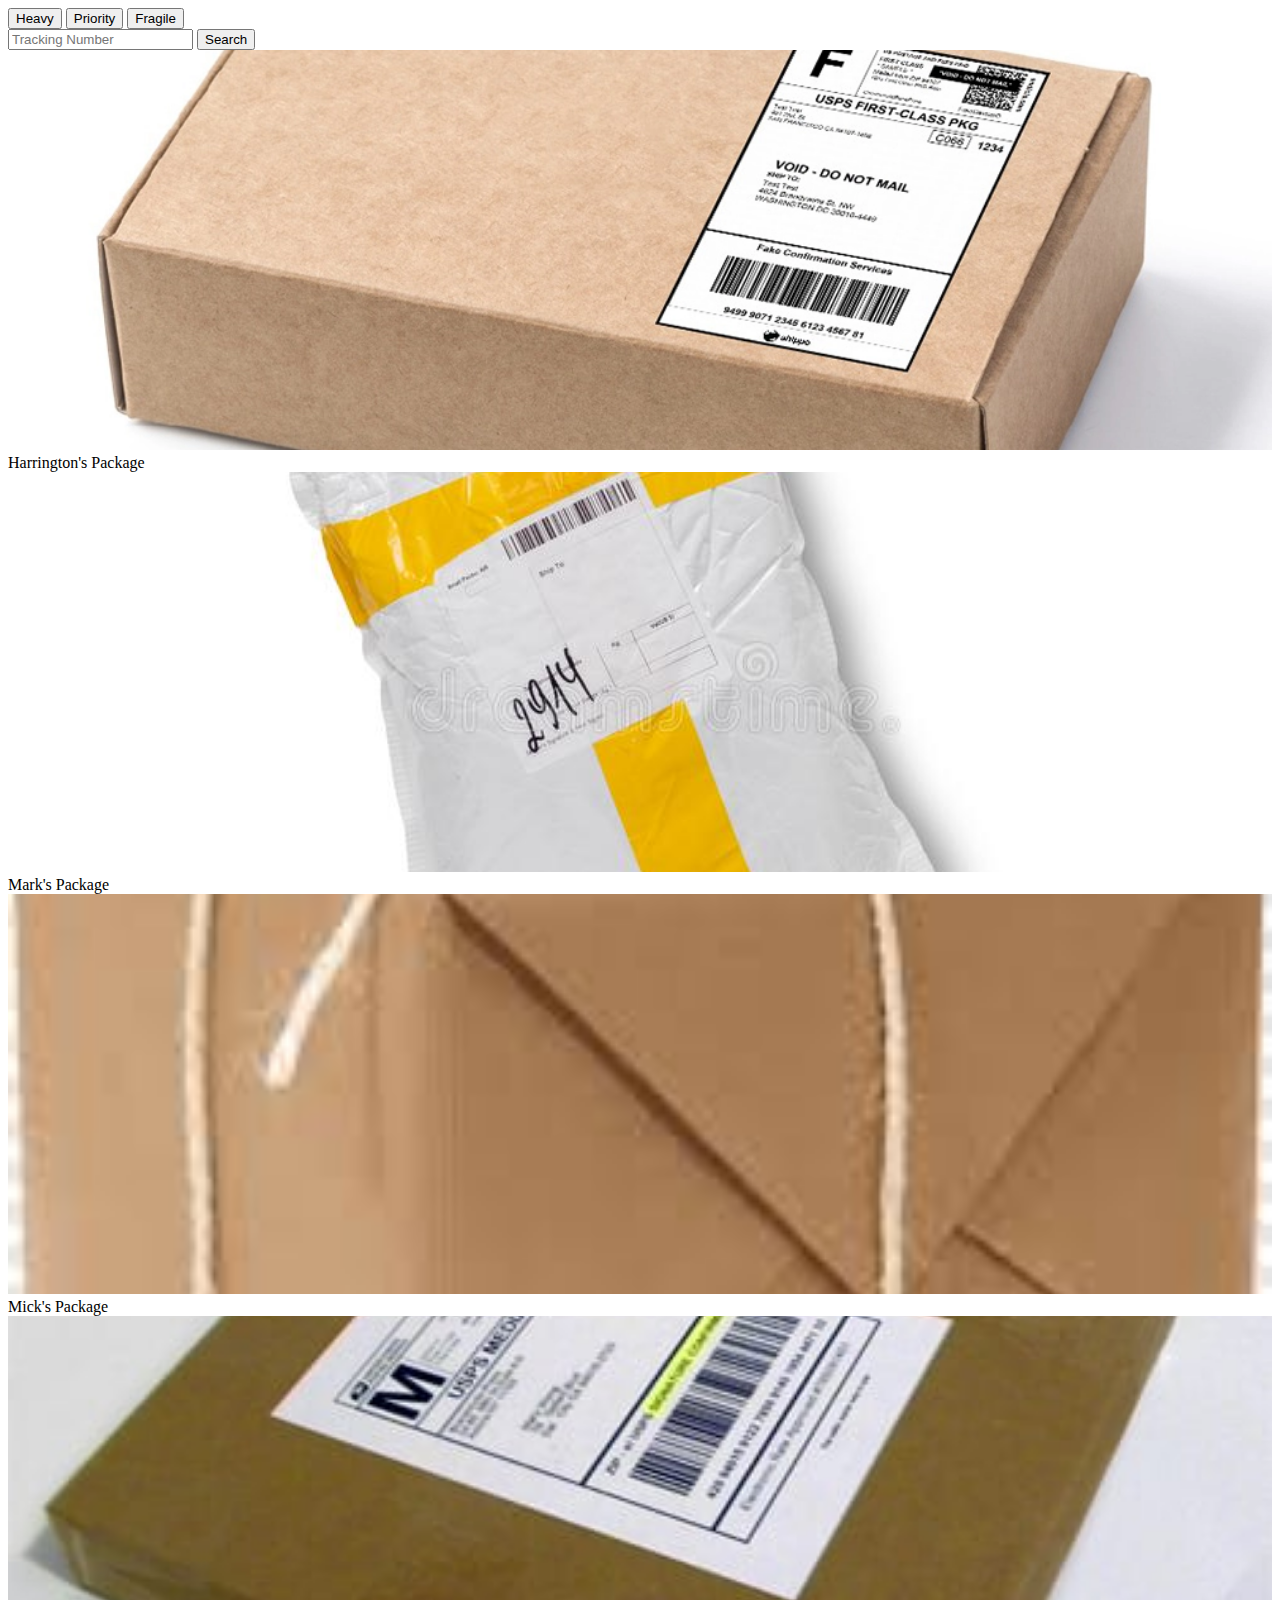
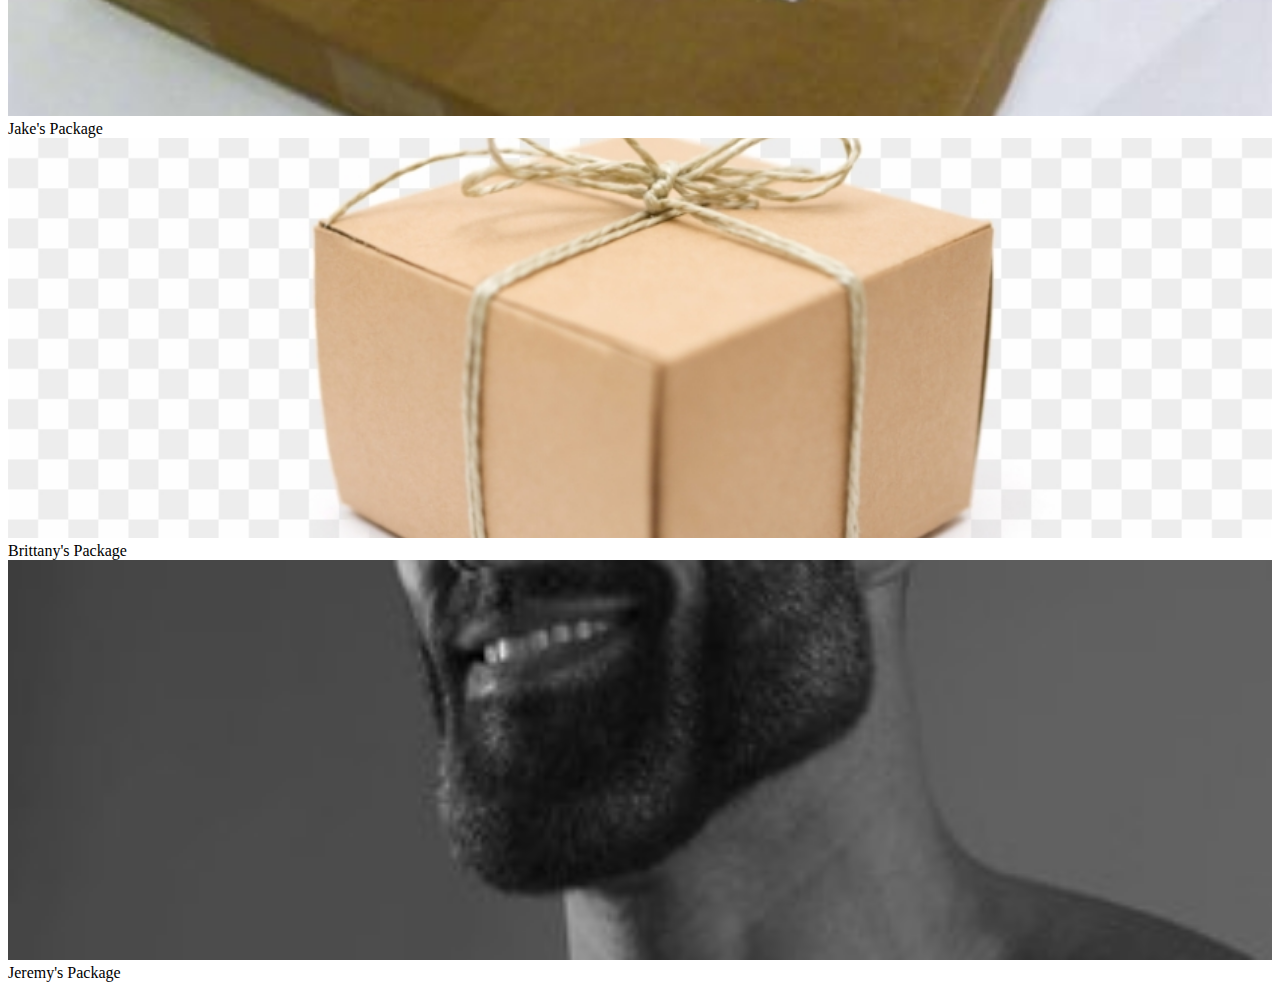
<file: index.html>
<!doctype html>
<html lang="en">

<head>
    <title>Title</title>
    <!-- Required meta tags -->
    <meta charset="utf-8">
    <meta name="viewport" content="width=device-width, initial-scale=1, shrink-to-fit=no">

    <!-- Bootstrap CSS v5.0.2 -->
    <link rel="stylesheet" href="https://cdn.jsdelivr.net/npm/bootstrap@5.0.2/dist/css/bootstrap.min.css"
        integrity="sha384-EVSTQN3/azprG1Anm3QDgpJLIm9Nao0Yz1ztcQTwFspd3yD65VohhpuuCOmLASjC" crossorigin="anonymous">
    <link rel="stylesheet" href="style.css">
</head>

<body>

    <header class="container-fluid bg-light border-bottom border-dark">
        <div class="row py-2 px-5 justify-content-between align-items-center">
            <div class="col-4">
                <div class="btn-group">
                    <button onclick="changeTog('heavy')" class="btn btn-lg btn-outline-primary" data-bs-toggle="button" aria-pressed="false" autocomplete="off">Heavy</button>
                    <button onclick="changeTog('priority')" class="btn btn-lg btn-outline-danger" data-bs-toggle="button" aria-pressed="false" autocomplete="off">Priority</button>
                    <button onclick="changeTog('fragile')" class="btn btn-lg btn-outline-success" data-bs-toggle="button" aria-pressed="false" autocomplete="off">Fragile</button>
                </div>
            </div>
            <form onsubmit="searchTracking()" class="col-4">
                <div class="input-group">
                    <input type="text" class="form-control" placeholder="Tracking Number" id="tracking-number" >
                    <input type="submit" value="Search" class="btn btn-outline-info" id="tracking-button"></input>
                </div>
            </form>
        </div>
    </header>

    <main class="container bg-primary" >
        <div class="row justify-content-around" id="packages">
            <!-- <div class="col-4 p-3">
                <div class=" text-center">
                    <img class="object-fit rounded-top" src="https://thiscatdoesnotexist.com" alt="">
                    <div class="bg-warning rounded-bottom">Recipient's Package</div>
                </div>
            </div> -->
        </div>
    </main>

    <footer class="container-fluid">

    </footer>

    <!-- Bootstrap JavaScript Libraries -->
    <script src="https://cdn.jsdelivr.net/npm/@popperjs/core@2.9.2/dist/umd/popper.min.js"
        integrity="sha384-IQsoLXl5PILFhosVNubq5LC7Qb9DXgDA9i+tQ8Zj3iwWAwPtgFTxbJ8NT4GN1R8p" crossorigin="anonymous">
    </script>
    <script src="https://cdn.jsdelivr.net/npm/bootstrap@5.0.2/dist/js/bootstrap.min.js"
        integrity="sha384-cVKIPhGWiC2Al4u+LWgxfKTRIcfu0JTxR+EQDz/bgldoEyl4H0zUF0QKbrJ0EcQF" crossorigin="anonymous">
    </script>
    <script src="main.js"></script>
</body>

</html>
</file>
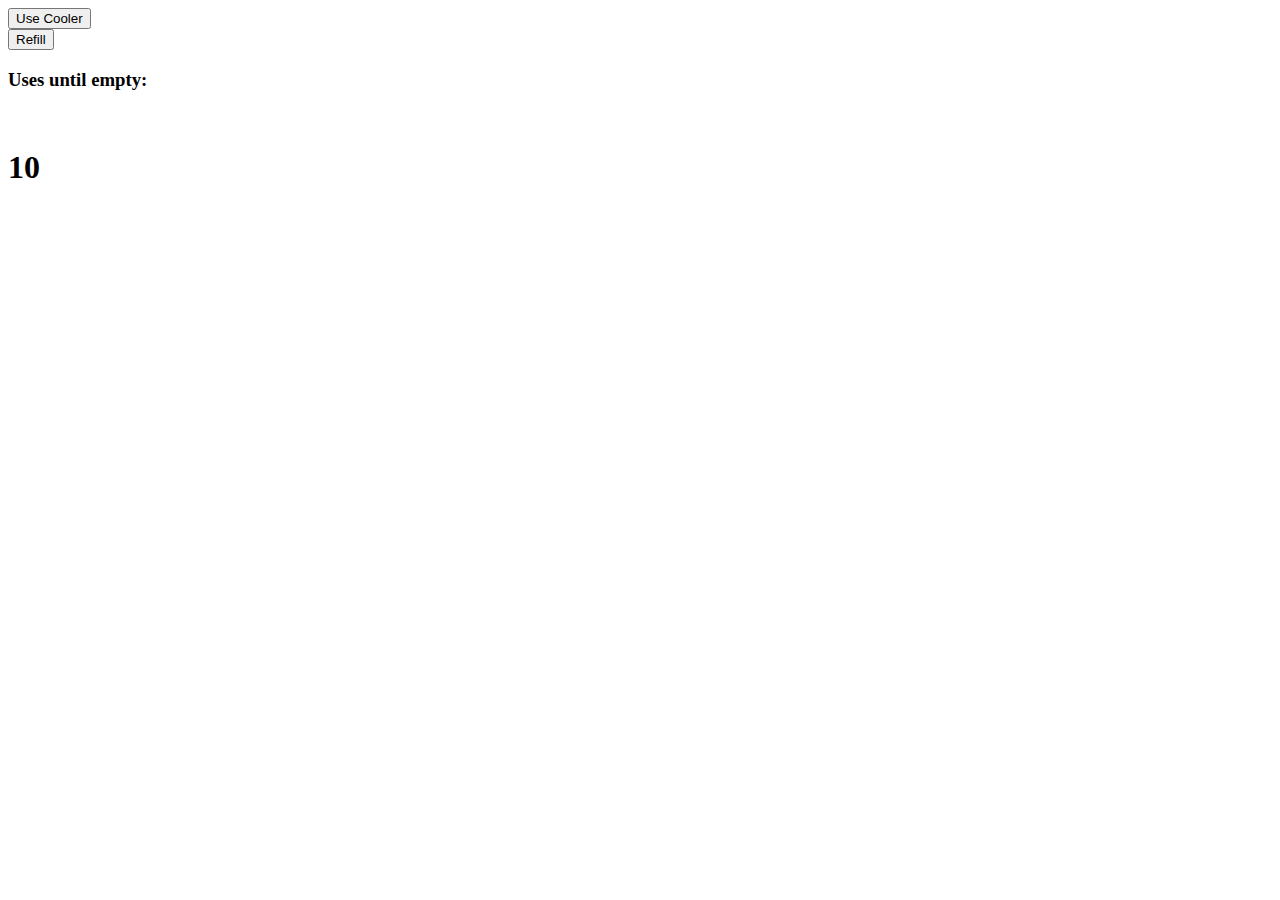
<file: warmup/index.html>
<!doctype html>
<html lang="en">
  <head>
    <title>Title</title>
    <!-- Required meta tags -->
    <meta charset="utf-8">
    <meta name="viewport" content="width=device-width, initial-scale=1, shrink-to-fit=no">

    <!-- Bootstrap CSS v5.0.2 -->
    <link rel="stylesheet" href="https://cdn.jsdelivr.net/npm/bootstrap@5.0.2/dist/css/bootstrap.min.css"  integrity="sha384-EVSTQN3/azprG1Anm3QDgpJLIm9Nao0Yz1ztcQTwFspd3yD65VohhpuuCOmLASjC" crossorigin="anonymous">

  </head>
  <body>

    <div class="container">
        <div class="row justify-content-center my-4">
            <div class="col-6 d-flex justify-content-center">
                <button class="btn btn-lg btn-primary text-light" onclick="waterCooler.use()">Use Cooler</button>
            </div>
            <div class="col-6 d-flex justify-content-center">
                <button class="btn btn-lg btn-secondary text-light" onclick="waterCooler.refill()">Refill</button>
            </div>
        </div>
        <div class="row justify-content-center my-4">
            <div class="col-12 d-flex flex-column align-items-center">
                <h3>Uses until empty:</h3>
                <br>
                <h1 id="uses-until-empty">10</h1>
            </div>
        </div>
    </div>
      
    <!-- Bootstrap JavaScript Libraries -->
    <script src="https://cdn.jsdelivr.net/npm/@popperjs/core@2.9.2/dist/umd/popper.min.js" integrity="sha384-IQsoLXl5PILFhosVNubq5LC7Qb9DXgDA9i+tQ8Zj3iwWAwPtgFTxbJ8NT4GN1R8p" crossorigin="anonymous"></script>
    <script src="https://cdn.jsdelivr.net/npm/bootstrap@5.0.2/dist/js/bootstrap.min.js" integrity="sha384-cVKIPhGWiC2Al4u+LWgxfKTRIcfu0JTxR+EQDz/bgldoEyl4H0zUF0QKbrJ0EcQF" crossorigin="anonymous"></script>
    <script src="main.js"></script>
  </body>
</html>
</file>
<file: style.css>
body{
    display: flex;
    flex-direction: column;
}

main{
    min-height: 100vh;
}
.object-fit{
    object-fit:cover;
    height: 400px;
    width: 100%;
}
</file>
